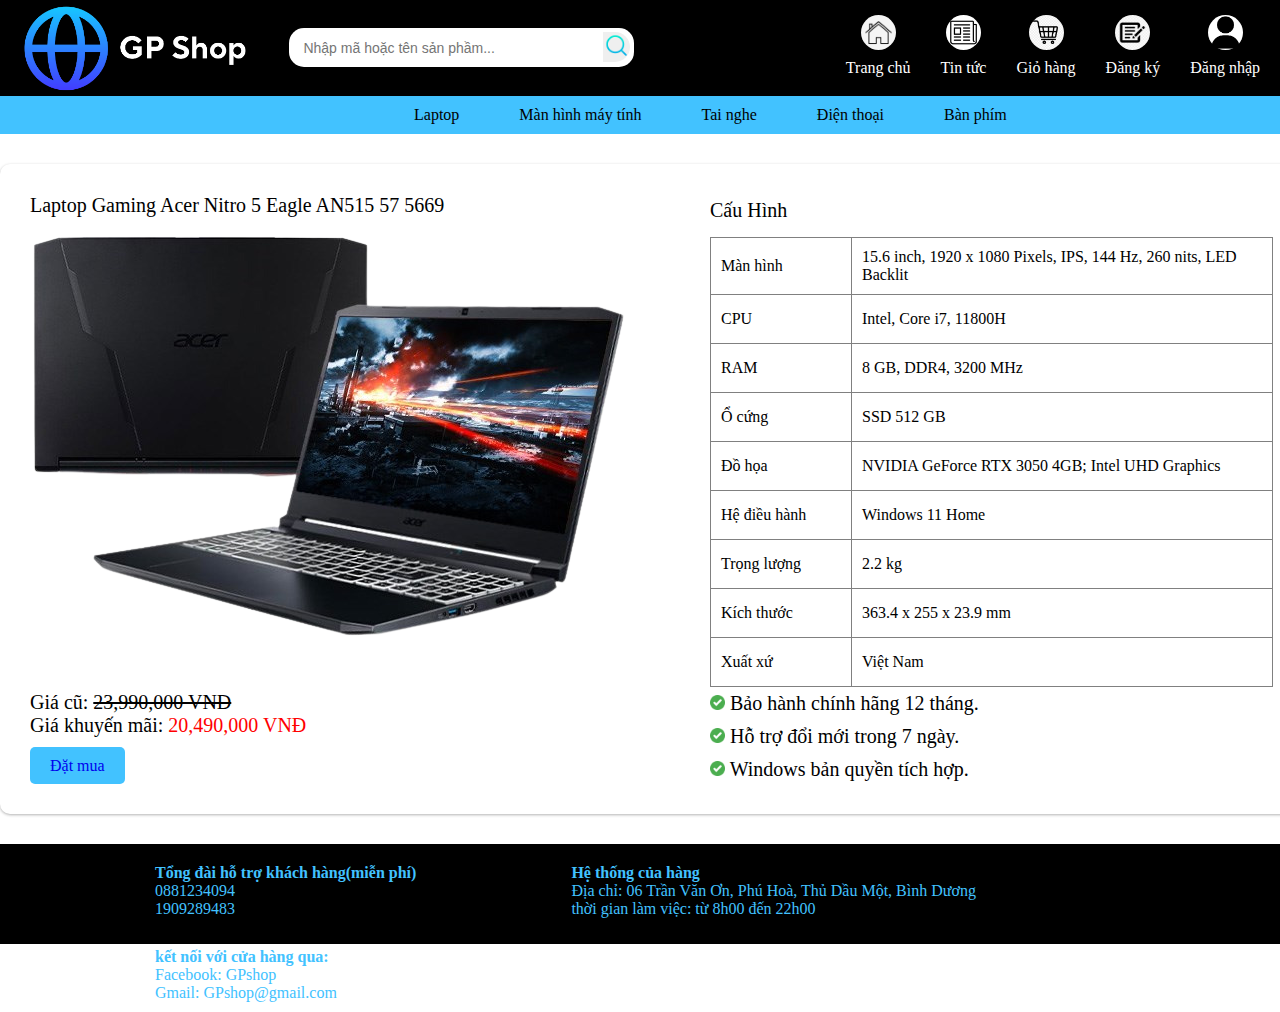
<file: chitiet.html>
<!DOCTYPE html>
<html>
    <head>
        <meta charset="utf-8">
        <title>GP shop</title>
        <link rel="stylesheet" href="css/chitiet.css">
    </head>
    <body>
        <header>
            <div id="logo">
                <img src="Images/Logo.png" alt="logo">
            </div>
            <div id="input">
                <input type="text" name="tsearch" placeholder="Nhập mã hoặc tên sản phầm...">
                <button type="submit"><img src="Images/timkiem.png"  alt="" id="timkiem"></button>
            </div>
            <a href="login.html" class="dn">
                <img src="Images/dangnhap.png" id="logodangnhap" >
                <p>Đăng nhập</p>
            </a>
            <a href="dangky.html" class="dn">
                <img src="Images/dangky.png" id="logodangnhap" >
                <p>Đăng ký</p>
            </a>
            <a href="giohang.html" class="dn">
                <img src="Images/giohang.jpg" id="logodangnhap" >
                <p>Giỏ hàng</p>
            </a>
            <a href="trangtintuc.html" class="dn">
                <img src="Images/tintuc.png" id="logodangnhap" >
                <p>Tin tức</p>
            </a>
            <a href="index.html" class="dn">
                <img src="Images/home.jpg" id="logodangnhap" >
                <p>Trang chủ</p>
            </a>
        </header>
        <nav>
                <ul>
                    <li>
                        <a href="laptop.html">
                            Laptop
                        </a>
                    </li>
                    <li>
                        <a href="manhinh.html">
                            Màn hình máy tính
                        </a>
                    </li>
                    <li>
                        <a href="">
                            Tai nghe
                        </a>
                    </li>
                    <li>
                        <a href="">
                            Điện thoại
                        </a>
                    </li>
                    <li>
                        <a href="">
                            Bàn phím
                        </a>
                    </li>
                </ul>
            
        </nav>

        <div id="body" >
           <div id="hinhsanpham">
               <p>Laptop Gaming Acer Nitro 5 Eagle AN515 57 5669</p>
               <img src="Images/acer-nitro-5-gaming-an515-45-r6ev-r5-5600h-8gb-600x600.png" alt="">
               <div id="gia">
                <p>Giá cũ: <span id="giacu">23,990,000 VNĐ</span></p>
               <p>Giá khuyến mãi: <span id="giakhuyenmai">20,490,000 VNĐ</span></p>
               </div>
               <a href="thanhtoan.html">Đặt mua</a>
               
           </div>
           <div id="cauhinh">
               <p>Cấu Hình</p>
               <table border="1px">
                <tr>
                    <td class="cot1">Màn hình</td>
                    <td class="cot2">15.6 inch, 1920 x 1080 Pixels, IPS, 144 Hz, 260 nits, LED Backlit</td>
                </tr>
                <tr>
                    <td>CPU</td>
                    <td>Intel, Core i7, 11800H</td>
                </tr>
                <tr>
                    <td>RAM</td>
                    <td>8 GB, DDR4, 3200 MHz</td>
                </tr>
                <tr>
                    <td>Ổ cứng</td>
                    <td>SSD 512 GB</td>
                </tr>
                <tr>
                    <td>Đồ họa</td>
                    <td>NVIDIA GeForce RTX 3050 4GB; Intel UHD Graphics</td>
                </tr>
                <tr>
                    <td>Hệ điều hành</td>
                    <td>Windows 11 Home</td>
                </tr>
                <tr>
                    <td>Trọng lượng</td>
                    <td>2.2 kg</td>
                </tr>
                <tr>
                    <td>Kích thước</td>
                    <td>363.4 x 255 x 23.9 mm</td>
                </tr>
                <tr>
                    <td>Xuất xứ</td>
                    <td>Việt Nam</td>
                </tr>
               </table>
               <p><img src="Images/dautich.png" class="dautich"> Bảo hành chính hãng 12 tháng.</p>
               <p><img src="Images/dautich.png" class="dautich"> Hỗ trợ đổi mới trong 7 ngày. </p>
               <p><img src="Images/dautich.png" class="dautich"> Windows bản quyền tích hợp. </p>
           </div>
        </div>
        <footer>
            <div>
                <b>Tổng đài hỗ trợ khách hàng(miễn phí)</b>
                <p>0881234094</p>
                <p>1909289483</p>
            </div>
            <div>
                <b>Hệ thống của hàng</b>
                <p>Địa chỉ: 06 Trần Văn Ơn, Phú Hoà, Thủ Dầu Một, Bình Dương</p>
                <p>thời gian làm việc: từ 8h00 đến 22h00</p>
            </div>
            <div>
                <b>kết nối với cửa hàng qua:</b>
                <p><a href="#">Facebook: GPshop</a></p>
                <p>Gmail: GPshop@gmail.com</p>
            </div>
            
        </footer>
    </body>
</html>
</file>
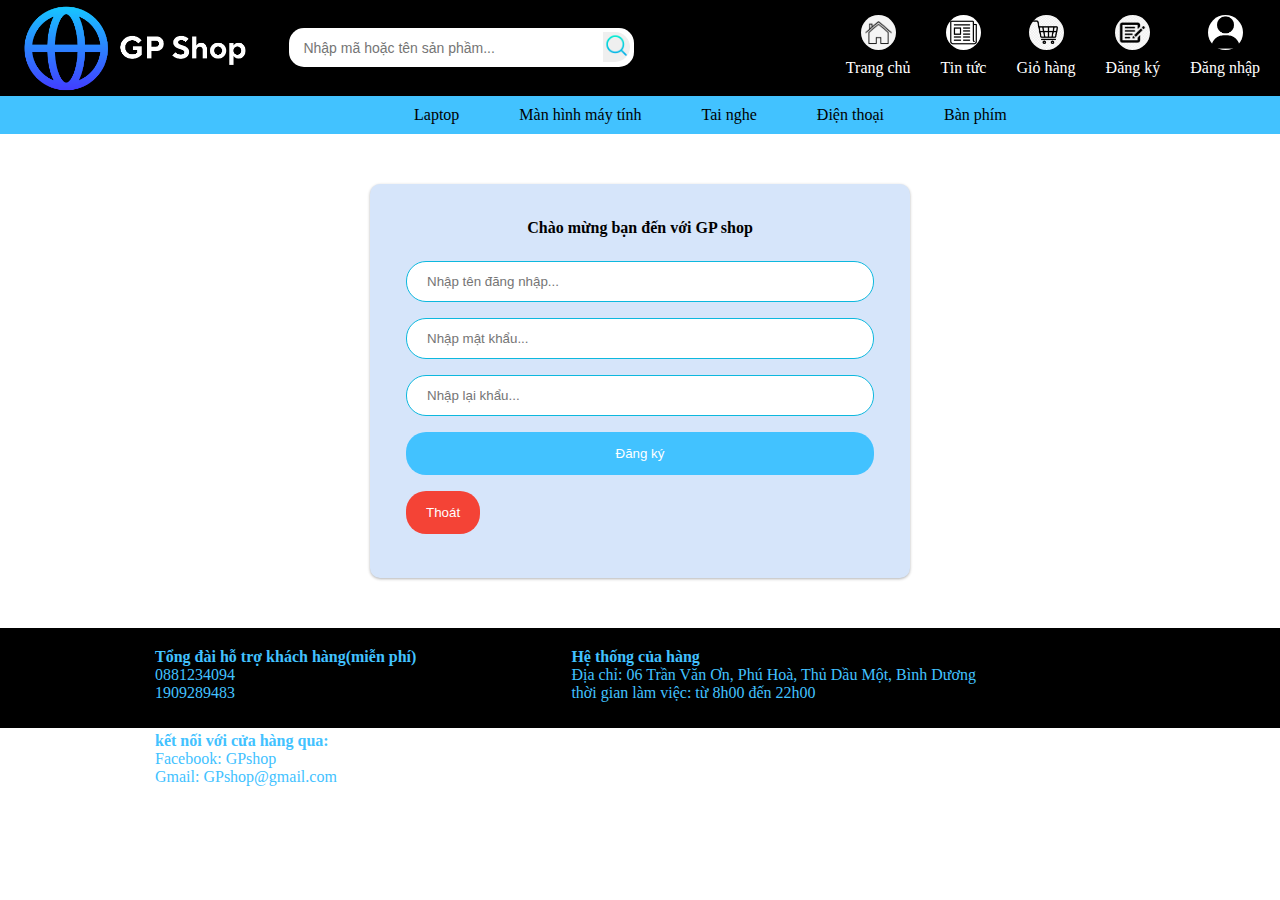
<file: dangky.html>
<!DOCTYPE html>
<html>
    <head>
        <meta charset="utf-8">
        <title>GP shop</title>
        <link rel="stylesheet" href="css/dangky.css">
    </head>
    <body>
        <header>
            <div id="logo">
                <img src="Images/Logo.png" alt="logo">
            </div>
            <div id="input">
                <input type="text" name="tsearch" placeholder="Nhập mã hoặc tên sản phầm...">
                <button type="submit"><img src="Images/timkiem.png"  alt="" id="timkiem"></button>
            </div>
            <a href="login.html" class="dn">
                <img src="Images/dangnhap.png" id="logodangnhap" >
                <p>Đăng nhập</p>
            </a>
            <a href="dangky.html" class="dn">
                <img src="Images/dangky.png" id="logodangnhap" >
                <p>Đăng ký</p>
            </a>
            <a href="giohang.html" class="dn">
                <img src="Images/giohang.jpg" id="logodangnhap" >
                <p>Giỏ hàng</p>
            </a>
            <a href="trangtintuc.html" class="dn">
                <img src="Images/tintuc.png" id="logodangnhap" >
                <p>Tin tức</p>
            </a>
            <a href="trangchu.html" class="dn">
                <img src="Images/home.jpg" id="logodangnhap" >
                <p>Trang chủ</p>
            </a>
        </header>
        <nav>
                <ul>
                    <li>
                        <a href="laptop.html">
                            Laptop
                        </a>
                    </li>
                    <li>
                        <a href="manhinh.html">
                            Màn hình máy tính
                        </a>
                    </li>
                    <li>
                        <a href="">
                            Tai nghe
                        </a>
                    </li>
                    <li>
                        <a href="">
                            Điện thoại
                        </a>
                    </li>
                    <li>
                        <a href="">
                            Bàn phím
                        </a>
                    </li>
                </ul>
            
        </nav>
        <article>
            <section>
                <div id="body" >
                    <form action="/action_page.php" method="post">
                      <div class="imgcontainer">
                       <b>Chào mừng bạn đến với GP shop</b>
                      </div>
                    
                      <div class="container">
                        <input type="text" placeholder="Nhập tên đăng nhập..." name="uname" required>
                        <input type="password" placeholder="Nhập mật khẩu..." name="psw" required>
                        <input type="password" placeholder="Nhập lại khẩu..." name="psw" required>
                        <button type="submit" class="dangnhap">Đăng ký</button>
                      
                        <button type="button" class="cancelbtn">Thoát</button>
                      </div>
                    </form>
                  </div>
            </section>
        </article>
        
        <footer>
            <div>
                <b>Tổng đài hỗ trợ khách hàng(miễn phí)</b>
                <p>0881234094</p>
                <p>1909289483</p>
            </div>
            <div>
                <b>Hệ thống của hàng</b>
                <p>Địa chỉ: 06 Trần Văn Ơn, Phú Hoà, Thủ Dầu Một, Bình Dương</p>
                <p>thời gian làm việc: từ 8h00 đến 22h00</p>
            </div>
            <div>
                <b>kết nối với cửa hàng qua:</b>
                <p><a href="#">Facebook: GPshop</a></p>
                <p>Gmail: GPshop@gmail.com</p>
            </div> 
        </footer>
    </body>
</html>
</file>
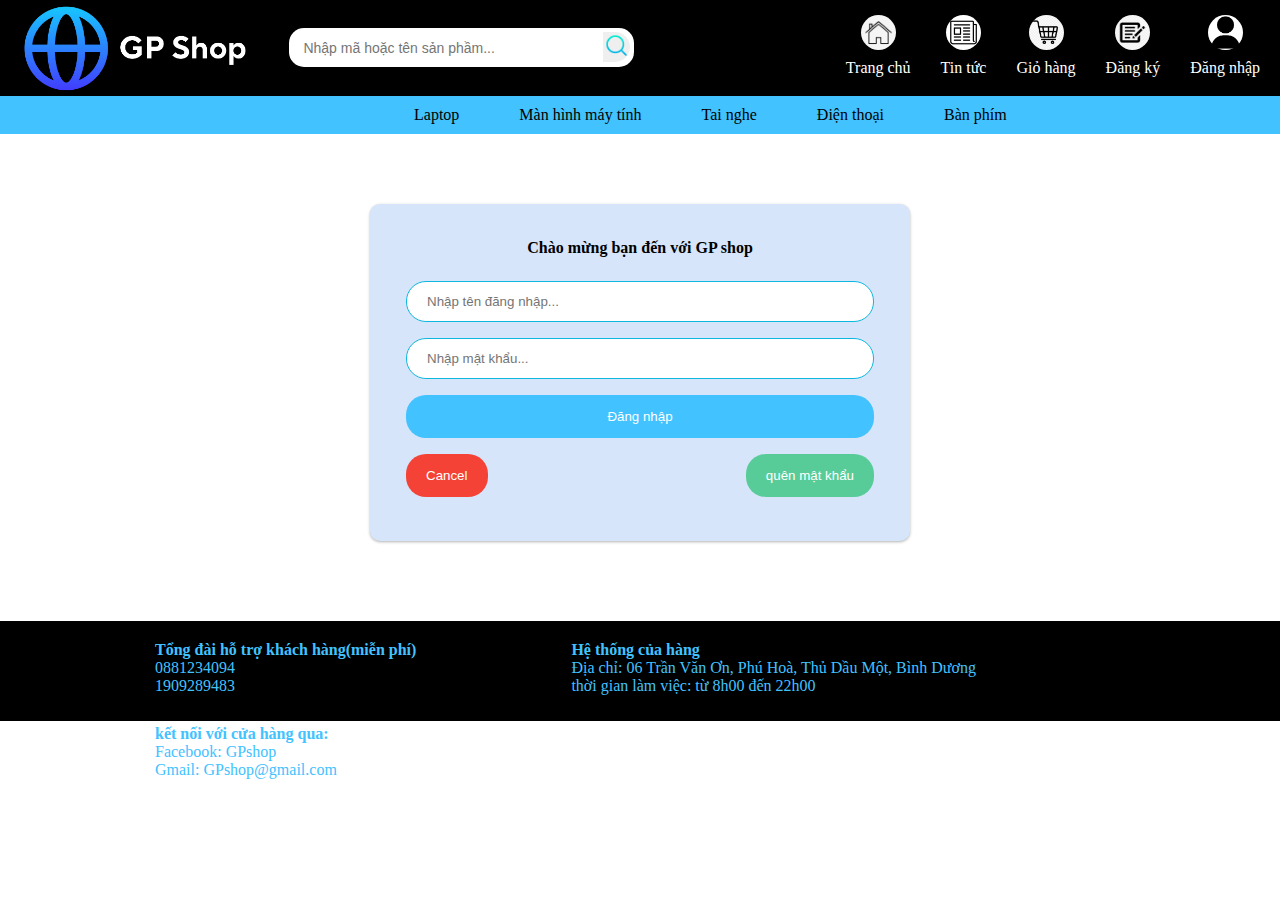
<file: login.html>
<!DOCTYPE html>
<html>
    <head>
        <meta charset="utf-8">
        <title>GP shop</title>
        <link rel="stylesheet" href="css/login.css">
    </head>
    <body>
        <header>
            <div id="logo">
                <img src="Images/Logo.png" alt="logo">
            </div>
            <div id="input">
                <input type="text" name="tsearch" placeholder="Nhập mã hoặc tên sản phầm...">
                <button type="submit"><img src="Images/timkiem.png"  alt="" id="timkiem"></button>
            </div>
            <a href="login.html" class="dn">
                <img src="Images/dangnhap.png" id="logodangnhap" >
                <p>Đăng nhập</p>
            </a>
            <a href="dangky.html" class="dn">
                <img src="Images/dangky.png" id="logodangnhap" >
                <p>Đăng ký</p>
            </a>
            <a href="giohang.html" class="dn">
                <img src="Images/giohang.jpg" id="logodangnhap" >
                <p>Giỏ hàng</p>
            </a>
            <a href="trangtintuc.html" class="dn">
                <img src="Images/tintuc.png" id="logodangnhap" >
                <p>Tin tức</p>
            </a>
            <a href="trangchu.html" class="dn">
                <img src="Images/home.jpg" id="logodangnhap" >
                <p>Trang chủ</p>
            </a>
        </header>
        <nav>
                <ul>
                    <li>
                        <a href="laptop.html">
                            Laptop
                        </a>
                    </li>
                    <li>
                        <a href="manhinh.html">
                            Màn hình máy tính
                        </a>
                    </li>
                    <li>
                        <a href="">
                            Tai nghe
                        </a>
                    </li>
                    <li>
                        <a href="">
                            Điện thoại
                        </a>
                    </li>
                    <li>
                        <a href="">
                            Bàn phím
                        </a>
                    </li>
                </ul>
            
        </nav>
        <article>
            <section>
                <div id="body" >
                    <form action="/action_page.php" method="post">
                      <div class="imgcontainer">
                       <b>Chào mừng bạn đến với GP shop</b>
                      </div>
                    
                      <div class="container">
                        <input type="text" placeholder="Nhập tên đăng nhập..." name="uname" required>
                        <input type="password" placeholder="Nhập mật khẩu..." name="psw" required>
                        <button type="submit" class="dangnhap">Đăng nhập</button>
                        <button type="button" class="cancelbtn">Cancel</button>
                        <button type="button" class="qmk">quên mật khẩu</button>
                      </div>
                    </form>
                  </div>
            </section>
        </article>
        <footer>
            <div>
                <b>Tổng đài hỗ trợ khách hàng(miễn phí)</b>
                <p>0881234094</p>
                <p>1909289483</p>
            </div>
            <div>
                <b>Hệ thống của hàng</b>
                <p>Địa chỉ: 06 Trần Văn Ơn, Phú Hoà, Thủ Dầu Một, Bình Dương</p>
                <p>thời gian làm việc: từ 8h00 đến 22h00</p>
            </div>
            <div>
                <b>kết nối với cửa hàng qua:</b>
                <p><a href="#">Facebook: GPshop</a></p>
                <p>Gmail: GPshop@gmail.com</p>
            </div> 
        </footer>
    </body>
</html>
</file>
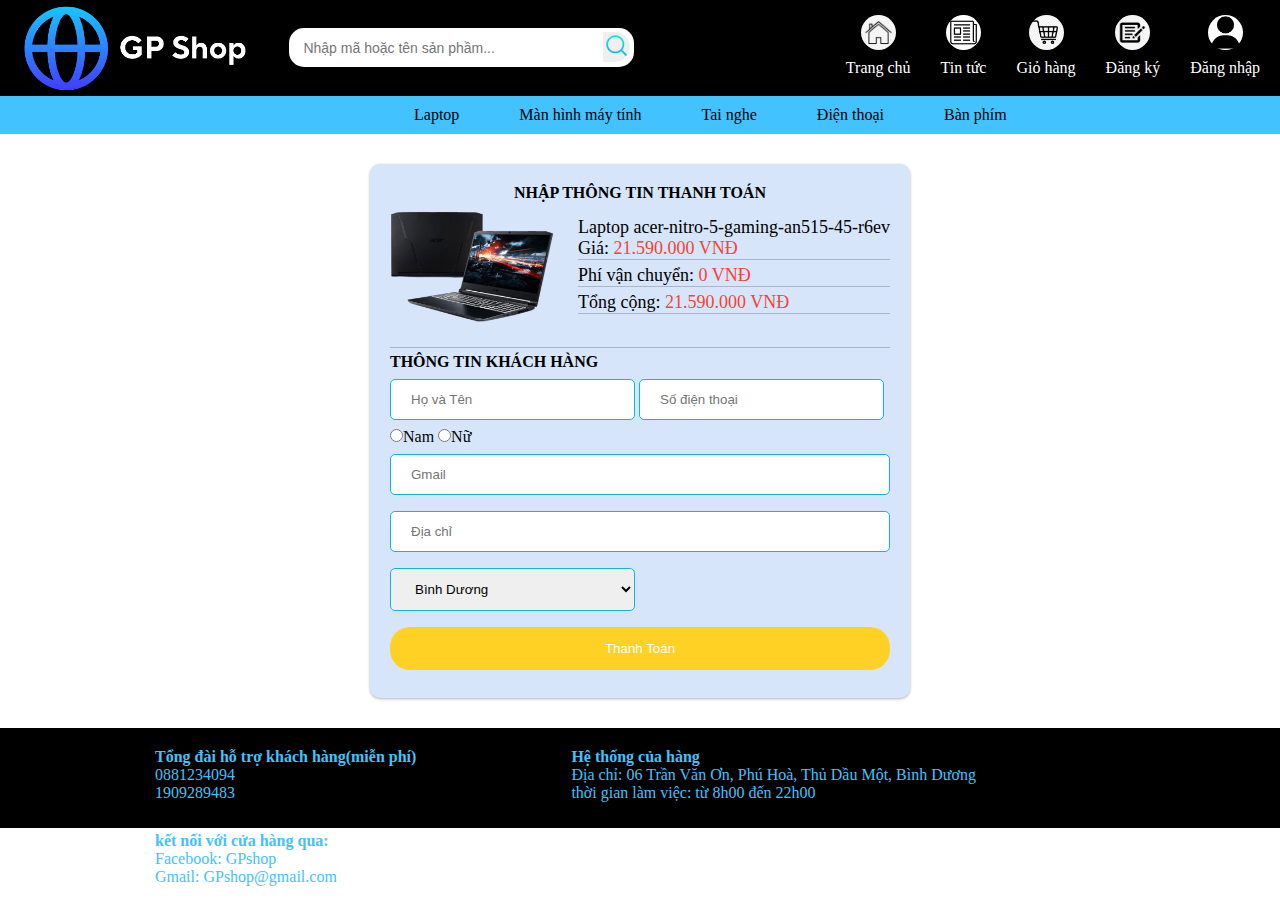
<file: thanhtoan.html>
<!DOCTYPE html>
<html>
    <head>
        <meta charset="utf-8">
        <title>GP shop</title>
        <link rel="stylesheet" href="css/thanhtoan.css">
    </head>
    <body>
        <header>
            <div id="logo">
                <img src="Images/Logo.png" alt="logo">
            </div>
            <div id="input">
                <input type="text" name="tsearch" placeholder="Nhập mã hoặc tên sản phầm...">
                <button type="submit"><img src="Images/timkiem.png"  alt="" id="timkiem"></button>
            </div>
            <a href="login.html" class="dn">
                <img src="Images/dangnhap.png" id="logodangnhap" >
                <p>Đăng nhập</p>
            </a>
            <a href="dangky.html" class="dn">
                <img src="Images/dangky.png" id="logodangnhap" >
                <p>Đăng ký</p>
            </a>
            <a href="giohang.html" class="dn">
                <img src="Images/giohang.jpg" id="logodangnhap" >
                <p>Giỏ hàng</p>
            </a>
            <a href="trangtintuc.html" class="dn">
                <img src="Images/tintuc.png" id="logodangnhap" >
                <p>Tin tức</p>
            </a>
            <a href="trangchu.html" class="dn">
                <img src="Images/home.jpg" id="logodangnhap" >
                <p>Trang chủ</p>
            </a>
        </header>
        <nav>
                <ul>
                    <li>
                        <a href="laptop.html">
                            Laptop
                        </a>
                    </li>
                    <li>
                        <a href="manhinh.html">
                            Màn hình máy tính
                        </a>
                    </li>
                    <li>
                        <a href="">
                            Tai nghe
                        </a>
                    </li>
                    <li>
                        <a href="">
                            Điện thoại
                        </a>
                    </li>
                    <li>
                        <a href="">
                            Bàn phím
                        </a>
                    </li>
                </ul>
            
        </nav>
        <div id="body" >
          <form action="/action_page.php" method="post">
              <center><b>NHẬP THÔNG TIN THANH TOÁN</b></center>
               <div id="sanphamthanhtoan">
                   <img src="Images/acer-nitro-5-gaming-an515-45-r6ev-r5-5600h-8gb-600x600.png" alt="">
                   <div>
                    <p>Laptop acer-nitro-5-gaming-an515-45-r6ev <br> Giá: <span>21.590.000 VNĐ</span></p>
                    <p>Phí vận chuyển: <span>0 VNĐ</span></p>
                    <p>Tổng cộng: <span>21.590.000 VNĐ</span></p>
                   </div>
                   
               </div>
               <b>THÔNG TIN KHÁCH HÀNG</b>
                <div>
                    <input type="text" placeholder="Họ và Tên" name="uname" required>
                    <input type="tel" placeholder="Số điện thoại" name="psw" required>
                </div>
              <div>
                <input type="radio" name="gioitinh" value="nam">Nam
                <input type="radio" name="gioitinh" value="nu">Nữ
              </div>
              <div>
               <input type="email"  placeholder="Gmail">
              </div>
              <div id="diachi">
                <input type="text" placeholder="Địa chỉ" name="uname" required>
              </div>
              <div>
                  <select name="chontinh" id="">
                      <option value="binhduong">Bình Dương</option>
                      <option value="tphochiminh">TP Hồ CHí Minh</option>
                      <option value="daklak">Đăk lăk</option>
                  </select>
              </div>
              

              <button type="submit" id="thanhtoan">Thanh Toán</button>
          </form>
        </div>
        <footer>
            <div>
                <b>Tổng đài hỗ trợ khách hàng(miễn phí)</b>
                <p>0881234094</p>
                <p>1909289483</p>
            </div>
            <div>
                <b>Hệ thống của hàng</b>
                <p>Địa chỉ: 06 Trần Văn Ơn, Phú Hoà, Thủ Dầu Một, Bình Dương</p>
                <p>thời gian làm việc: từ 8h00 đến 22h00</p>
            </div>
            <div>
                <b>kết nối với cửa hàng qua:</b>
                <p><a href="#">Facebook: GPshop</a></p>
                <p>Gmail: GPshop@gmail.com</p>
            </div> 
        </footer>
    </body>
</html>
</file>
<file: css/chitiet.css>
*{
    margin:0px;
    padding:0px;
}
header{
    width:100%;
    height: 96px;
    /* margin: 0 auto; */
    background-color: black;
}
#logo{
    float: left;
    width: auto;
}
#logo img{
    height:96px;
    float: left;
    margin-left: 20px;
}
/* nút tìm kiếm */
#input{
    float: left;
    margin: 28px;
    padding: 4px;
    border-radius: 15px;
    background-color: white;
}
header div input[type=text]
{
	border: none;
	float:left;
    height:31px;
    width:300px;
    font-size:14px;
	outline: 0;
    margin-left: 10px;
}
header div button[type=submit]
{
    border: 0px;
    cursor: pointer;
    border-top-right-radius: 15px;
    border-bottom-right-radius: 15px;
}
#timkiem{
    width: 27px;
    height: 27px;
    
}

a.dn{
    float: right;
    margin-top: 15px;
    margin-left:10px;
    margin-right: 20px;
    text-align: center;
    text-decoration: none;
    color: white;
}
a.dn img{
    width: 35px;
    border-radius: 50%;
    margin-bottom: 5px;
}
#banner{
    width: 100%;
}
nav{
    clear: both;
    background-color: #42C2FF;
    height: 38px;
    width: 100%;
    padding: 0px auto;
}
nav  ul li{
    float: left;
    padding: 10px 30px;
    list-style: none;
}
nav  ul li a{
    text-decoration: none;
    color: black;
    text-align: center;
}
nav ul{
    float: left;
    margin: 0px auto;
    margin-left: 30%;
}
nav  ul li a img{
    width: 50px;
}
nav ul li:hover {
    background-color: aliceblue;
}
article{
    display:table-row;
}
aside#left, aside#right, section{
    display:table-cell;
    vertical-align:top;
    }
aside#left{
    width:240px;
    }
section{
    width:1050px;
    padding:0px 8px;
}
div#Sanpham
{
	float: left;
	width: 200px;
	height: 220px;
	text-align: center;
	box-shadow:0 1px 3px rgb(0 0 0 / 30%) ; 
	padding: 20px;
	margin: 6px;
	background-color: white;
}
#Sanpham:hover img.Hinhsanpham{
    transform: scale(1.1);
    transition:all 0.5s ease;
}
/* .datmua{
    background-color: #42C2FF;
} */
.Hinhsanpham
{
	width: 120px;
	height: 120px;
	margin-bottom: 20px;
}
.gia
{
	font-weight: bold;
	color: red;
	font-size: 17px;
}
aside#right{
    width:370px;
}
aside#right img{
	width: 150px;
	margin-right: 10px;
}

.tintuc{
	padding: 20px 5px;
	padding-top: 5px;
	height: auto;
	display: flex;
	text-decoration: none;
	color: black;
	border-bottom: solid rgba(0, 0, 0, 0.199) 1px;
}
.tintuc:hover{
    color: red;
}
footer{
    background-color:black;
    height:100px;
    width: 100%;
    margin-top: 10px;
}
footer p,footer b{
color: #42C2FF;
}
footer div{
    float: left;
    margin-top: 20px;
    margin-left: 155px;
    margin-bottom: 10px;
}
footer a{
    text-decoration: none;
    color: #42C2FF;
}
aside#left img{
	width: 150px;
	margin-right: 10px;
}
#chitiet{
    background-color: #42C2FF;
}
#datmua{
    background-color: red;
}
div#Sanpham button{
    border-radius: 4px;
    border-bottom: 0px;
    margin: 10px auto;
}
/* chitiet */
div#body{
    width: 1310px;
    margin: 10px auto;
    margin-top: 30px;
    margin-bottom: 30px;
    height: 650px;
    box-shadow:0 1px 3px rgb(0 0 0 / 30%) ; 
    border-radius: 10px;
}
#cauhinh{
    float: left;
    margin:  30px;
}
#cauhinh p{
    font-size: 20px;
}
#hinhsanpham
{
    width: 620px;
    height: 550px;
    margin: 30px ;
    float: left;
}
#hinhsanpham img{
    margin-top: 20px;
}
#gia{
    margin-top: 50px;
    margin-bottom: 20px;
}
#hinhsanpham p span#giacu{
    text-decoration-line: line-through;
}
#hinhsanpham p span#giakhuyenmai{
    color: red;
    margin-bottom: 30px;
}
#hinhsanpham p{
    font-size: 20px;
}
#hinhsanpham a{
    text-decoration: none;
    padding: 10px 20px;
    background-color: #42C2FF;
    border-radius: 5px;
}
table{
    border-collapse:collapse;
    margin-top: 10px;
}
div#body table tr{
    height: 49px;
}
div#body table tr td{
    padding: 10px;
}
td.cot1{
   width: 120px;
}
td.cot2{
    width: 400px;
 }
 #cauhinh p{
     padding: 5px 0px ;
 }
 .dautich{
     width: 15px;
 }
</file>
<file: css/dangky.css>
*{
  margin:0px;
  padding:0px;
}
header{
  width:100%;
  height: 96px;
  /* margin: 0 auto; */
  background-color: black;
}
#logo{
  float: left;
  width: auto;
}
#logo img{
  height:96px;
  float: left;
  margin-left: 20px;
}
/* nút tìm kiếm */
#input{
  float: left;
  margin: 28px;
  padding: 4px;
  border-radius: 15px;
  background-color: white;
}
header div input[type=text]
{
border: none;
float:left;
  height:31px;
  width:300px;
  font-size:14px;
outline: 0;
  margin-left: 10px;
}
header div button[type=submit]
{
  border: 0px;
  cursor: pointer;
  border-top-right-radius: 15px;
  border-bottom-right-radius: 15px;
}
#timkiem{
  width: 27px;
  height: 27px;
  
}
a.dn{
  float: right;
  margin-top: 15px;
  margin-left:10px;
  margin-right: 20px;
  text-align: center;
  text-decoration: none;
  color: white;
}
a.dn img{
  width: 35px;
  border-radius: 50%;
  margin-bottom: 5px;
}
#banner{
  width: 100%;
}
nav{
  clear: both;
  background-color: #42C2FF;
  height: 38px;
  width: 100%;
  padding: 0px auto;
}
nav  ul li{
  float: left;
  padding: 10px 30px;
  list-style: none;
}
nav  ul li a{
  text-decoration: none;
  color: black;
  text-align: center;
}
nav ul{
  float: left;
  margin: 0px auto;
  margin-left: 30%;
}
nav  ul li a img{
  width: 50px;
}
nav ul li:hover{
  background-color: aliceblue;
  padding: 10px 30px;
}

footer{
  background-color:black;
  height:100px;
  width: 100%;
  margin-top: 10px;
}
footer p,footer b{
color: #42C2FF;
}
footer div{
  float: left;
  margin-top: 20px;
  margin-left: 155px;
  margin-bottom: 10px;
}
footer a{
  text-decoration: none;
  color: #42C2FF;
}

/* nút */
div#body{
  width: 500px;
  margin: 50px auto;
  border-radius: 10px;
  /* border: #1572A1 solid; */
  box-shadow:0 1px 3px rgb(0 0 0 / 30%) ;
  
  padding: 20px;
  background-color: #D6E5FA;
}
div#body input[type=text],div#body input[type=password] {
  width: 100%;
  padding: 12px 20px;
  margin: 8px 0;
  display: inline-block;
  border: 1px solid #0DB8DE;
  box-sizing: border-box;
  border-radius: 20px;
  outline: 0;
}

div#body button {
  color:white;
  padding: 14px 20px;
  margin: 8px 0;
  border: none;
  cursor: pointer;
  border-radius: 20px;

}

button:hover {
  opacity: 0.8;
}
.dangnhap{
  width: 100%;
  background-color: #42C2FF;
}
.cancelbtn {
  width: auto;
  padding: 10px 18px;
  background-color: #f44336;
}

.imgcontainer {
  text-align: center;
  padding-top: 15px;
}

.container {
  padding: 16px;
}
</file>
<file: css/login.css>
*{
  margin:0px;
  padding:0px;
}
header{
  width:100%;
  height: 96px;
  background-color: black;
}
#logo{
  float: left;
  width: auto;
}
#logo img{
  height:96px;
  float: left;
  margin-left: 20px;
}
/* nút tìm kiếm */
#input{
  float: left;
  margin: 28px;
  padding: 4px;
  border-radius: 15px;
  background-color: white;
}
header div input[type=text]
{
border: none;
float:left;
  height:31px;
  width:300px;
  font-size:14px;
outline: 0;
  margin-left: 10px;
}
header div button[type=submit]
{
  border: 0px;
  cursor: pointer;
  border-top-right-radius: 15px;
  border-bottom-right-radius: 15px;
}
#timkiem{
  width: 27px;
  height: 27px;
  
}
a.dn{
  float: right;
  margin-top: 15px;
  margin-left:10px;
  margin-right: 20px;
  text-align: center;
  text-decoration: none;
  color: white;
}
a.dn img{
  width: 35px;
  border-radius: 50%;
  margin-bottom: 5px;
}
#banner{
  width: 100%;
}
nav{
  clear: both;
  background-color: #42C2FF;
  height: 38px;
  width: 100%;
  padding: 0px auto;
}
nav  ul li{
  float: left;
  padding: 10px 30px;
  list-style: none;
}
nav  ul li a{
  text-decoration: none;
  color: black;
  text-align: center;
}
nav ul{
  float: left;
  margin: 0px auto;
  margin-left: 30%;
}
nav  ul li a img{
  width: 50px;
}
nav ul li:hover{
  background-color: aliceblue;
  padding: 10px 30px;
}

footer{
  background-color:black;
  height:100px;
  width: 100%;
  margin-top: 10px;
}
footer p,footer b{
color: #42C2FF;
}
footer div{
  float: left;
  margin-top: 20px;
  margin-left: 155px;
  margin-bottom: 10px;
}
footer a{
  text-decoration: none;
  color: #42C2FF;
}
/* nút */
section{
  padding: 60px 0px;
}
div#body{
  width: 500px;
  margin: 10px auto;
  border-radius: 10px;
  /* border: #1572A1 solid; */
  box-shadow:0 1px 3px rgb(0 0 0 / 30%) ;
  
  padding: 20px;
  background-color: #D6E5FA;
}
div#body input[type=text],div#body input[type=password] {
  width: 100%;
  padding: 12px 20px;
  margin: 8px 0;
  display: inline-block;
  border: 1px solid #0DB8DE;
  box-sizing: border-box;
  border-radius: 20px;
  outline: 0;
}

div#body button {
  color:white;
  padding: 14px 20px;
  margin: 8px 0;
  border: none;
  cursor: pointer;
  border-radius: 20px;

}

button:hover {
  opacity: 0.8;
}
.dangnhap{
  width: 100%;
  background-color: #42C2FF;
}
.cancelbtn {
  width: auto;
  padding: 10px 18px;
  background-color: #f44336;
}

.imgcontainer {
  text-align: center;
  padding-top: 15px;
}

.container {
  padding: 16px;
}

.qmk {
  float: right;
  padding: 10px 18px;
  width: auto;
  background-color: #57CC99;
}
</file>
<file: css/thanhtoan.css>
*{
    margin:0px;
    padding:0px;
  }
  header{
    width:100%;
    height: 96px;
    background-color: black;
  }
  #logo{
    float: left;
    width: auto;
  }
  #logo img{
    height:96px;
    float: left;
    margin-left: 20px;
  }
 /* nút tìm kiếm */
#input{
  float: left;
  margin: 28px;
  padding: 4px;
  border-radius: 15px;
  background-color: white;
}
header div input[type=text]
{
border: none;
float:left;
  height:31px;
  width:300px;
  font-size:14px;
outline: 0;
  margin-left: 10px;
}
header div button[type=submit]
{
  border: 0px;
  cursor: pointer;
  border-top-right-radius: 15px;
  border-bottom-right-radius: 15px;
}
#timkiem{
  width: 27px;
  height: 27px;
  
}
  a.dn{
    float: right;
    margin-top: 15px;
    margin-left:10px;
    margin-right: 20px;
    text-align: center;
    text-decoration: none;
    color: white;
  }
  a.dn img{
    width: 35px;
    border-radius: 50%;
    margin-bottom: 5px;
  }
  #banner{
    width: 100%;
  }
  nav{
    clear: both;
    background-color: #42C2FF;
    height: 38px;
    width: 100%;
    padding: 0px auto;
  }
  nav  ul li{
    float: left;
    padding: 10px 30px;
    list-style: none;
  }
  nav  ul li a{
    text-decoration: none;
    color: black;
    text-align: center;
  }
  nav ul{
    float: left;
    margin: 0px auto;
    margin-left: 30%;
  }
  nav  ul li a img{
    width: 50px;
  }
  nav ul li:hover{
    background-color: aliceblue;
    padding: 10px 30px;
  }
  footer{
    background-color:black;
    height:100px;
    width: 100%;
    margin-top: 10px;
}
footer p,footer b{
color: #42C2FF;
}
footer div{
    float: left;
    margin-top: 20px;
    margin-left: 155px;
    margin-bottom: 10px;
}
footer a{
    text-decoration: none;
    color: #42C2FF;
}
  /* nút */
  div#body{
    width: 500px;
    margin: 30px auto;
    border-radius: 10px;
    /* border: #1572A1 solid; */
    box-shadow:0 1px 3px rgb(0 0 0 / 30%) ;
    
    padding: 20px;
    background-color: #D6E5FA;
  }
  /* div#body input[type=text],div#body input[type=password] {
    width: 100%;
    padding: 12px 20px;
    margin: 8px 0;
    display: inline-block;
    border: 1px solid #0DB8DE;
    box-sizing: border-box;
    border-radius: 20px;
    outline: 0;
  } */
  
  div#body button {
    color:white;
    padding: 14px 20px;
    margin: 8px 0;
    border: none;
    cursor: pointer;
    border-radius: 20px;
  
  }
  
  button:hover {
    opacity: 0.8;
  }
  #thanhtoan{
    width: 100%;
    background-color:#FFD124 ;
  }
  .cancelbtn {
    width: auto;
    padding: 10px 18px;
    background-color: #f44336;
  }
  
  .imgcontainer {
    text-align: center;
    padding-top: 15px;
  }
  
  .container {
    padding: 16px;
  }
  
  .qmk {
    float: right;
    padding: 10px 18px;
    width: auto;
    background-color: #57CC99;
  }
 /* sản phẩm thanh toán */
 #sanphamthanhtoan{
     height: 120px;
     margin-bottom: 5px;
     margin-top: 10px;
     padding-bottom: 15px;
     border-bottom: rgba(0, 0, 0, 0.199) 1px solid;
 }
 #sanphamthanhtoan img{
    height: 110px;
    float: left;
 }
 #sanphamthanhtoan div{
     float: right;
 }
 #sanphamthanhtoan p span{
     color: #f44336;
 }
 #sanphamthanhtoan p{
    font-size: 18px;
}
#sanphamthanhtoan p{
    margin-bottom: 5px;
    border-bottom: rgba(0, 0, 0, 0.199) 1px solid;
}
#sanphamthanhtoan div{
    margin-top: 5px;
}
 div#body input[type=text], div#body div#diachi input[type=text],div#body input[type=tel], div#body input[type=email],div#body select {
    width: 100%;
    padding: 12px 20px;
    margin: 8px 0;
    display: inline-block;
    border: 1px solid #0DB8DE;
    box-sizing: border-box;
    border-radius: 5px;
    outline: 0;
 }
 div#body input[type=text],div#body input[type=tel],div#body select 
 {
     width: 49%;
 }
</file>
